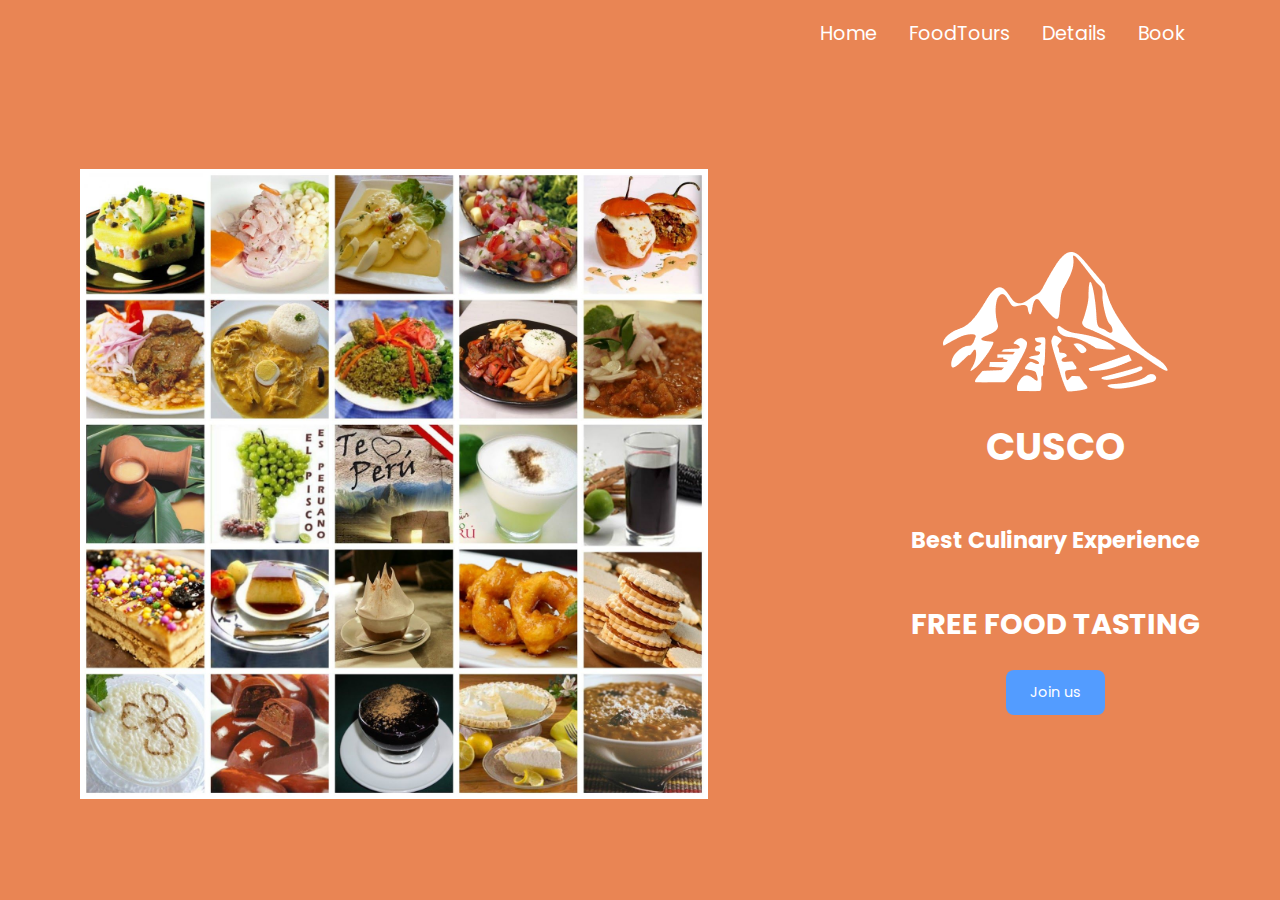
<file: index.html>
<!DOCTYPE html>
<html>
<head>
    <meta charset="utf-8" />
    <meta http-equiv="X-UA-Compatible" content="IE=edge">
    <title>FreeFoodTasting</title>
    <meta name="viewport" content="width=device-width, initial-scale=1">
    <link rel="stylesheet" type="text/css" media="screen" href="styles.css" />
    <link rel="stylesheet" type="text/css" media="screen" href="index.css" />
</head>

<body class="full-height-grow container">
    <header class="main-header">
        <nav class="navbar">
            <ul>
                <li><a href="index.html">Home</a></li>
                <li><a href="foodtours.html">FoodTours</a></li>
                <li><a href="details.html">Details</a></li>
                <li><a href="book.html">Book</a></li>
            </ul>
        </nav>
    </header>

    <section class="home-main-section">
        <div class="img-wrapper">
            <div class="dishes-image"></div>
        </div>
        <div class="main-text">
            <img src="/images/mp.png" href="#" alt="logo-cusco">
            <h1>Cusco</h1>
            <h3>Best Culinary Experience</h3>
            <h2>Free Food Tasting</h2>
            <a href="#" class="btn">Join us</a>
        </div>
    </section>

    <script
        src="https://code.jquery.com/jquery-3.4.1.min.js"
        integrity="sha256-CSXorXvZcTkaix6Yvo6HppcZGetbYMGWSFlBw8HfCJo="
        crossorigin="anonymous">
    </script>

<script src="main.js"></script>

</body>
</html>
</file>
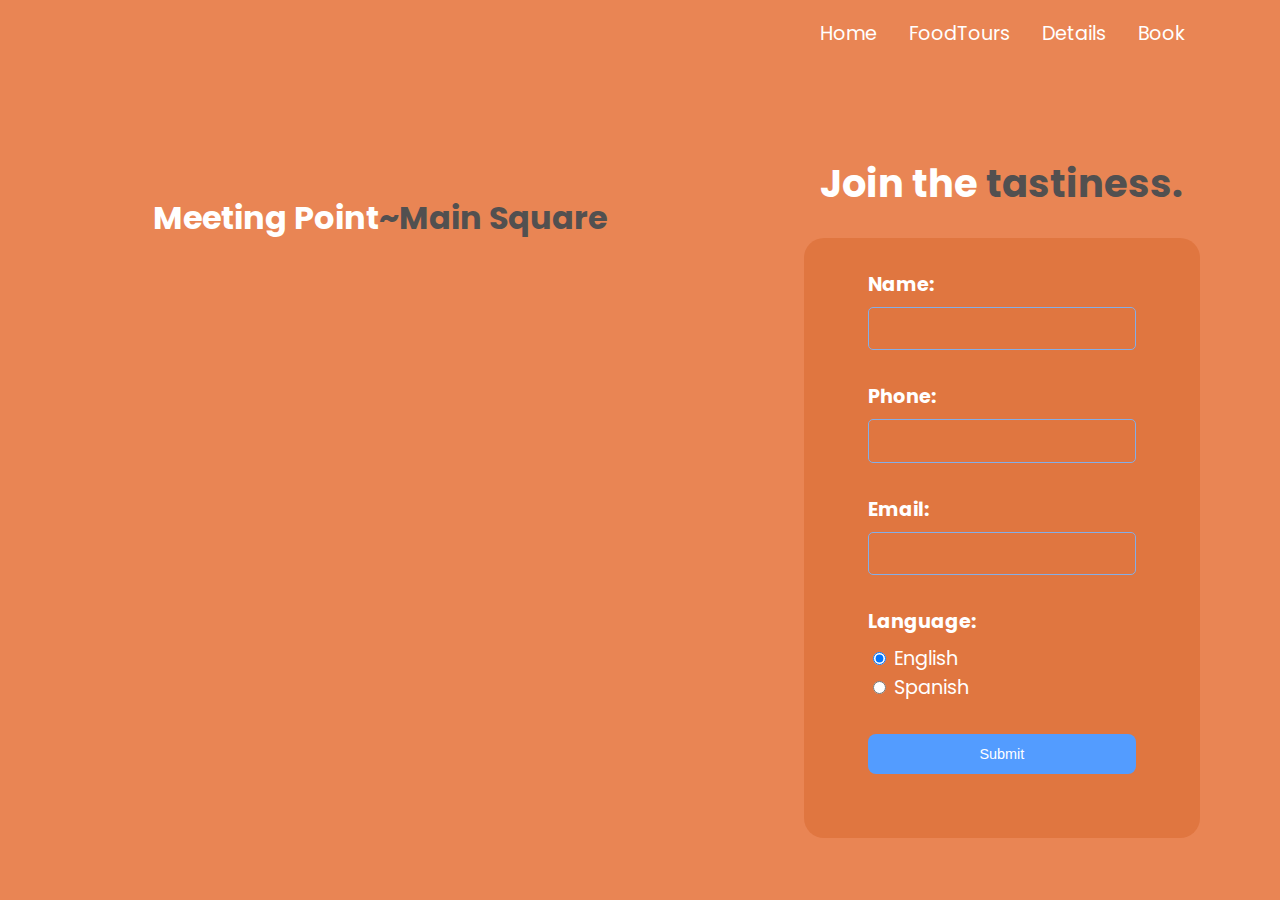
<file: book.html>
<!DOCTYPE html>
<html>
<head>
    <meta charset="utf-8" />
    <meta http-equiv="X-UA-Compatible" content="IE=edge">
    <title>FreeFoodTasting</title>
    <meta name="viewport" content="width=device-width, initial-scale=1">
    <link rel="stylesheet" type="text/css" media="screen" href="styles.css" />
    <link rel="stylesheet" type="text/css" media="screen" href="book.css" />
</head>

<body class="full-height-grow container">
    <header class="main-header">
        <nav class="navbar">
            <ul>
                <li><a href="index.html">Home</a></li>
                <li><a href="foodtours.html">FoodTours</a></li>
                <li><a href="details.html">Details</a></li>
                <li><a href="book.html">Book</a></li>
            </ul>
        </nav>
    </header>

    <section class="book-section">
        <div class="map-section">
            <h1 class="meeting-text">Meeting Point<span class="emphasize-text"> ~Main Square</span></h1>
            <div class="mapouter">
                <div class="gmap_canvas">
                    <iframe id="gmap_canvas" src="https://maps.google.com/maps?q=plaza%20de%20armas%20-%20cusco&t=&z=19&ie=UTF8&iwloc=&output=embed" frameborder="0" scrolling="no" marginheight="0" marginwidth="0"></iframe>
                    <a href="https://www.embedgooglemap.net/blog/best-vpn/">most effective vpn provider</a>
                </div>
                
            </div>
        </div>

        <div class="contact">
            <h1 class="book-text">Join the <span class="emphasize-text">tastiness.</span></h1>
            <form class="book-form">
                <div class="input-group">
                    <label>Name:</label>
                    <input type="text">
                </div>
                <div class="input-group">
                    <label>Phone:</label>
                    <input type="text">
                </div>
                <div class="input-group">
                    <label>Email:</label>
                    <input type="email">
                </div>

                <div class="option-group">
                    <label class="main-label">Language:</label>
                    
                    <div class="option-1">
                        <input type="radio"  id="english-option" name="language-option" value="English" checked>
                        <label id="english" for="english-option">
                            English
                        </label>
                    </div>

                    <div class="option-2">
                        <input type="radio"  id="spanish-option" name="language-option" value="Spanish">
                        <label id="spanish" for="spanish-option">
                            Spanish
                        </label>
                    </div>
                </div>

                <div class="input-group">
                    <button class="btn" type="submit">Submit</button>
                </div>
            </form>
        </div>
    </section>

    <script src="main.js"></script>

    <script
        src="https://code.jquery.com/jquery-3.4.1.min.js"
        integrity="sha256-CSXorXvZcTkaix6Yvo6HppcZGetbYMGWSFlBw8HfCJo="
        crossorigin="anonymous">
    </script>
</body>
</html>
</file>
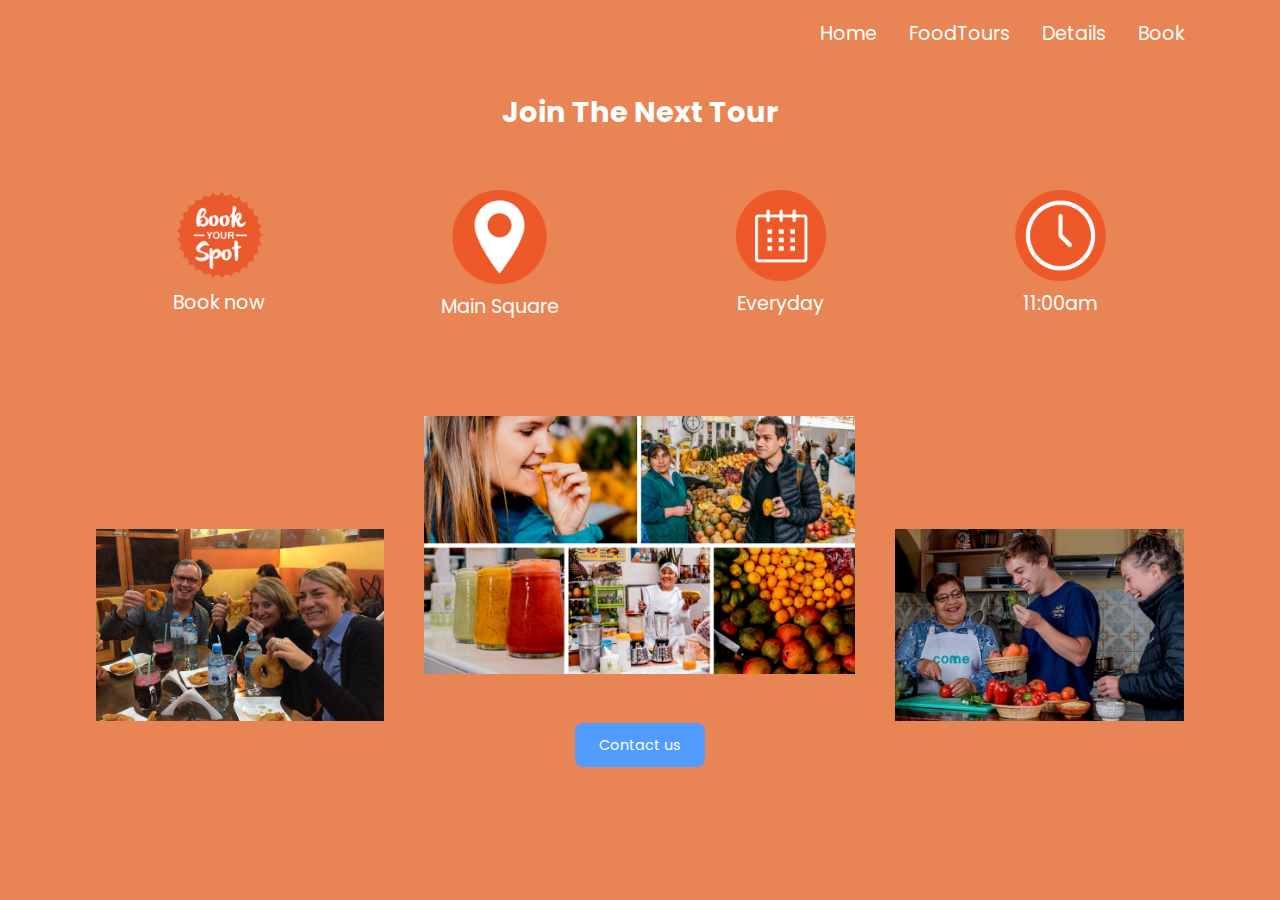
<file: details.html>
<!DOCTYPE html>
<html>
<head>
    <meta charset="utf-8" />
    <meta http-equiv="X-UA-Compatible" content="IE=edge">
    <title>FreeFoodTasting</title>
    <meta name="viewport" content="width=device-width, initial-scale=1">
    <link rel="stylesheet" type="text/css" media="screen" href="styles.css" />
    <link rel="stylesheet" type="text/css" media="screen" href="details.css" />
</head>

<body class="full-height-grow container">
    <header class="main-header">
        <nav class="navbar">
            <ul>
                <li><a href="index.html">Home</a></li>
                <li><a href="foodtours.html">FoodTours</a></li>
                <li><a href="details.html">Details</a></li>
                <li><a href="book.html">Book</a></li>
            </ul>
        </nav>
    </header>

    <section class="join-section">
        <h2>Join The Next Tour</h2>
        <div class="icons">
            <div>
                <img src="images/icon_booknow_new.png" alt="booknow"/>
                <p>Book now</p>
            </div>
            <div>
                <img src="images/location.png" alt="location"/>
                <p>Main Square</p>
            </div>

            <div>
                <img src="images/calendar.png" alt="calendar"/>
                <p>Everyday</p>
            </div>
            
            <div>
                <img src="images/time.png" alt="time"/>
                <p>11:00am</p>
            </div>
        </div>

        <div class="gallery">
            <div class="foto1">
                <img src="/images/foto3.jpg" href="#" alt="eating1">
            </div>
            <div class="foto2">
                <img src="/images/foto2.jpg" href="#" alt="eating2">
            </div>

            <div class="foto3">
                <img src="/images/foto5.jpg" href="#" alt="eating3">
            </div>
        </div>

        <div class="contact-button">
            <a href="#" class="btn">Contact us</a>
        </div>
    </section>

    <script src="main.js"></script>

    <script
        src="https://code.jquery.com/jquery-3.4.1.min.js"
        integrity="sha256-CSXorXvZcTkaix6Yvo6HppcZGetbYMGWSFlBw8HfCJo="
        crossorigin="anonymous">
    </script>
</body>
</html>
</file>
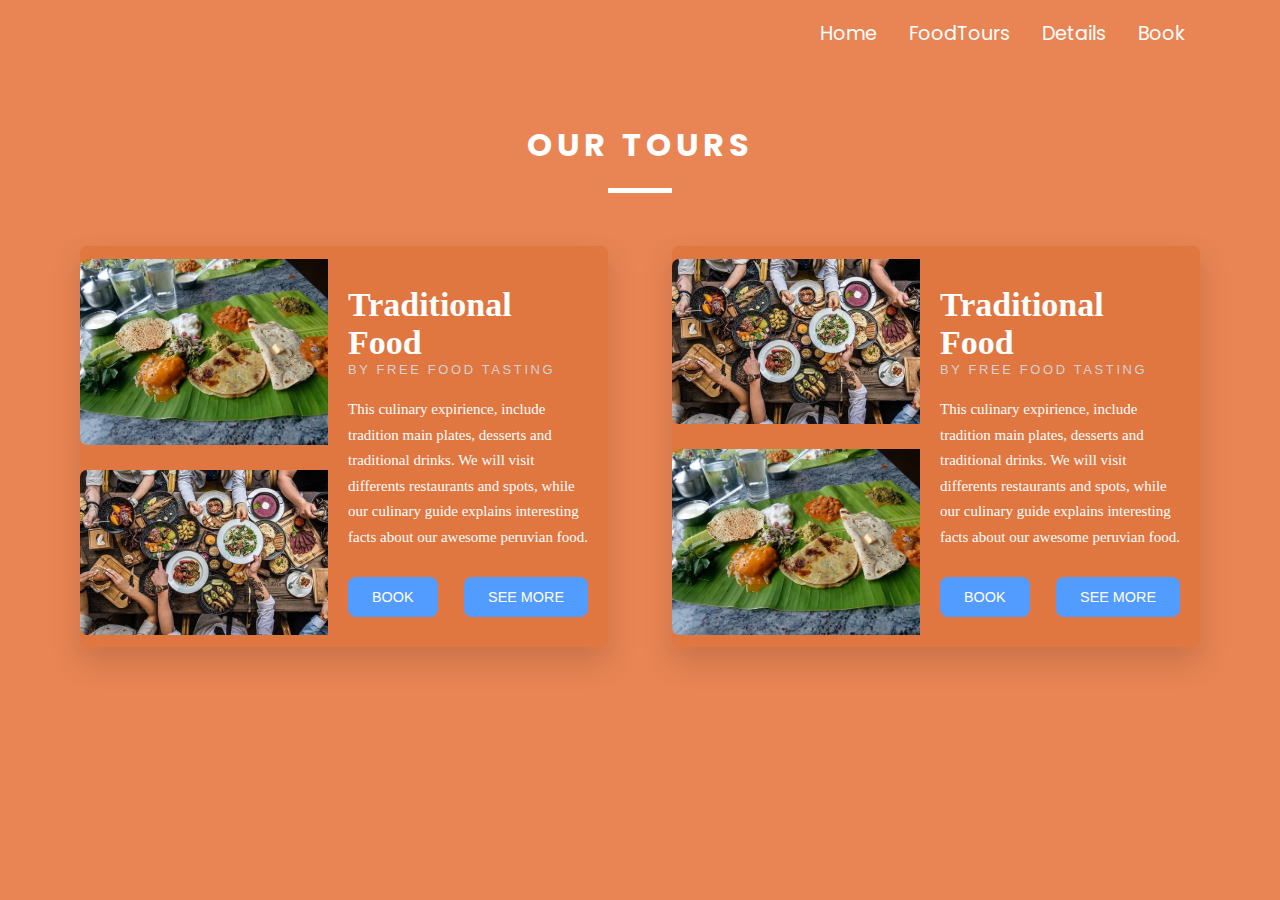
<file: foodtours.html>
<!DOCTYPE html>
<html>
<head>
    <meta charset="utf-8" />
    <meta http-equiv="X-UA-Compatible" content="IE=edge">
    <title>FreeFoodTasting</title>
    <meta name="viewport" content="width=device-width, initial-scale=1">
    <link rel="stylesheet" type="text/css" media="screen" href="styles.css" />
    <link rel="stylesheet" type="text/css" media="screen" href="foodtours.css" />
</head>

<body class="full-height-grow container">
    <header class="main-header">
        <nav class="navbar">
            <ul>
                <li><a href="index.html">Home</a></li>
                <li><a href="foodtours.html">FoodTours</a></li>
                <li><a href="details.html">Details</a></li>
                <li><a href="book.html">Book</a></li>
            </ul>
        </nav>
    </header>

    <section class="details-section">

        <h1 class="main-title">Our tours</h1>

        <div class="container-cards">
            <div class="wrapper-card">
                    <div class="product-img">
                        <img src="/images/tour2.jpg" alt="tour-2" />
                        <img class="alternative-image" src="/images/tour1.jpg" alt="tour-1" />
                    </div>
                    <div class="product-info">
                        <div class="product-text">
                            <h1>Traditional Food </h1>
                            <h2>by Free Food Tasting</h2>
                            <p>This culinary expirience, include tradition main plates, desserts and traditional drinks. We will visit differents restaurants and spots, while our culinary guide explains interesting facts about our awesome peruvian food. </p>
                        </div>
                        <div class="product-price-btn">
                                <button class="btn" type="button">Book</button>
                            <button class="btn" type="button">See More</button>
                        </div>
                    </div>
                </div>
        
                <div class="wrapper-card">
                        <div class="product-img">
                            <img src="/images/tour1.jpg" alt="tour-1" />
                            <img class="alternative-image" src="/images/tour2.jpg" alt="tour-2" />
                        </div>
                        <div class="product-info">
                            <div class="product-text">
                                <h1>Traditional Food </h1>
                                <h2>by Free Food Tasting</h2>
                                <p>This culinary expirience, include tradition main plates, desserts and traditional drinks. We will visit differents restaurants and spots, while our culinary guide explains interesting facts about our awesome peruvian food. </p>
                            </div>
                            <div class="product-price-btn">
                                <button class="btn" type="button">Book</button>
                                <button class="btn" type="button">See More</button>
                            </div>
                        </div>
                </div>
        </div>
    </section>

    <script src="main.js"></script>
    <script
        src="https://code.jquery.com/jquery-3.4.1.min.js"
        integrity="sha256-CSXorXvZcTkaix6Yvo6HppcZGetbYMGWSFlBw8HfCJo="
        crossorigin="anonymous">
    </script>
</body>
</html>
</file>
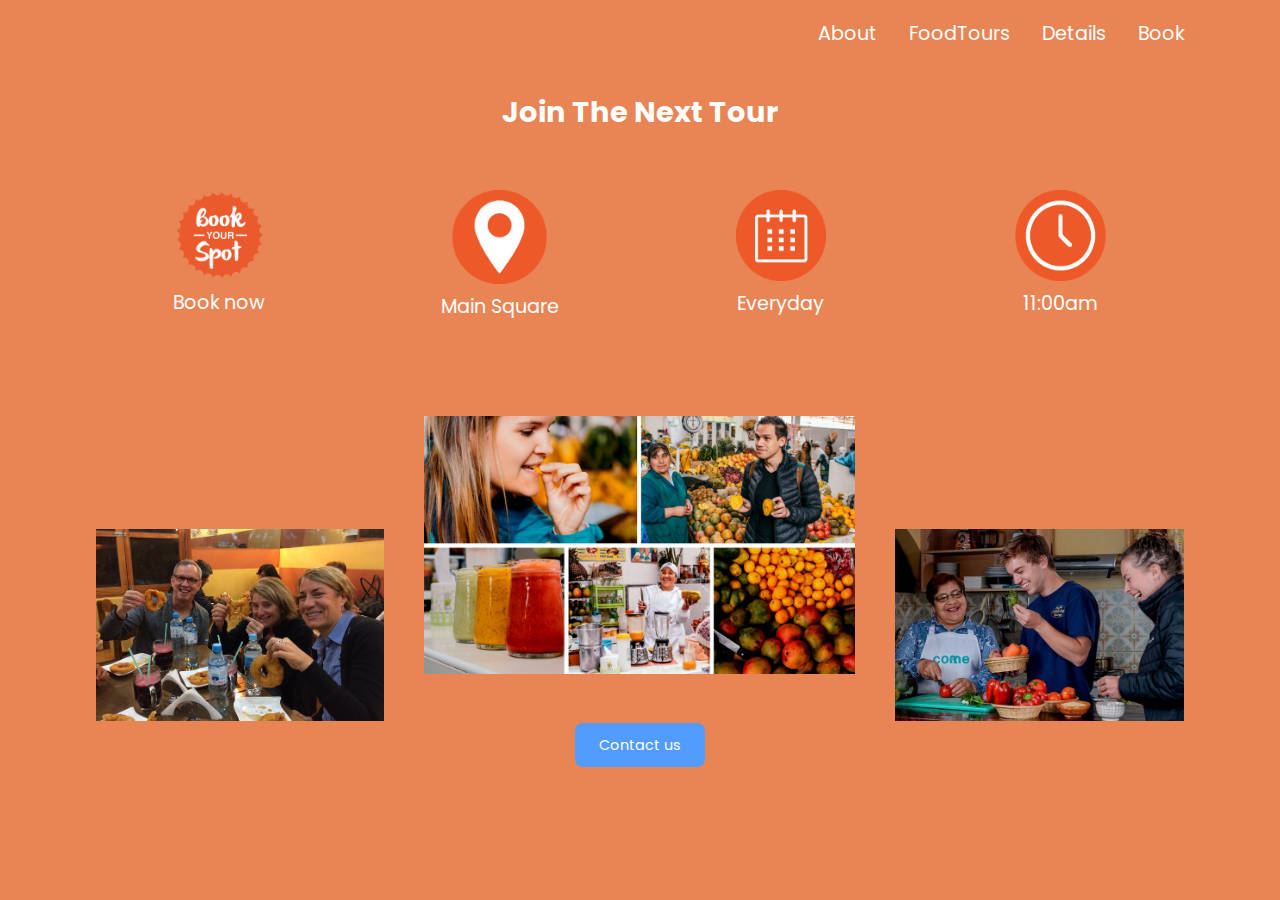
<file: join.html>
<!DOCTYPE html>
<html>
<head>
    <meta charset="utf-8" />
    <meta http-equiv="X-UA-Compatible" content="IE=edge">
    <title>FreeFoodTasting</title>
    <meta name="viewport" content="width=device-width, initial-scale=1">
    <link rel="stylesheet" type="text/css" media="screen" href="styles.css" />
    <link rel="stylesheet" type="text/css" media="screen" href="join.css" />
</head>

<body class="full-height-grow container">
    <header class="main-header">
        <nav class="navbar">
            <ul>
                <li><a href="index.html">About</a></li>
                <li><a href="join.html">FoodTours</a></li>
                <li><a href="#">Details</a></li>
                <li><a href="book.html">Book</a></li>
            </ul>
        </nav>
    </header>

    <section class="join-section">
        <h2>Join The Next Tour</h2>
        <div class="icons">
            <div>
                <img src="images/icon_booknow_new.png" alt="booknow"/>
                <p>Book now</p>
            </div>
            <div>
                <img src="images/location.png" alt="location"/>
                <p>Main Square</p>
            </div>

            <div>
                <img src="images/calendar.png" alt="calendar"/>
                <p>Everyday</p>
            </div>
            
            <div>
                <img src="images/time.png" alt="time"/>
                <p>11:00am</p>
            </div>
        </div>

        <div class="gallery">
            <div class="foto1">
                <img src="/images/foto3.jpg" href="#" alt="eating1">
            </div>
            <div class="foto2">
                <img src="/images/foto2.jpg" href="#" alt="eating2">
            </div>

            <div class="foto3">
                <img src="/images/foto5.jpg" href="#" alt="eating3">
            </div>
        </div>

        <div class="contact-button">
            <a href="#" class="btn">Contact us</a>
        </div>
    </section>
</body>
</html>
</file>
<file: styles.css>
@import url('https://fonts.googleapis.com/css?family=Poppins:400,500,700');

*, *::before, *::after {
  box-sizing: border-box;
}

body {
    padding: 0;
    margin: 0;
    background-color: rgb(233, 133, 84);
    font-family: Poppins, sans-serif;
    font-size: 1.2rem;
    color: white;
    min-height: 100vh;
}

.full-height-grow {
    display: flex;
    flex-direction: column;
}

.container {
    max-width: 1200px;
    margin: 0 auto;
    padding: 0 40px;
    flex-grow: 1;
}

.main-header {
    display: flex;
    justify-content: flex-end;
    text-align: center;
}

.navbar ul {
    display: flex;
    list-style: none;
    padding: 0;
}

.navbar a {
    color: inherit;
    text-decoration: none;
    padding: 1rem;
}

.navbar a:hover {
    color: skyblue;
}

@media(max-width: 900px) {
    .main-header {
        justify-content: center;
    }
    .navbar a {
        padding: .5rem;
    }
}

.btn {
    color: white;
    background-color: #539CFF;
    padding: .75rem 1.5rem;
    border-radius: .5rem;
    text-decoration: none;
    font-size: .9rem;
    outline: none;
    border: none;
    cursor: pointer;
}
.btn:hover{
    background-color: #2180d8;
}

.btn:focus{
    background-color: #2180d8;
}

/*Navbar mobile*/
.menu-mobile {
    display: flex;
    flex-direction: column;
    position: relative;
    background: #222629;
    border-bottom: 3px solid #61892F;
    padding: 1rem;
    display: none;
}
.menu-mobile.nav-Expanded {
    display: flex;
}

.menu-mobile ul {
    display: flex;
    flex-direction: column;
    align-items: center;
    padding-left: 0;
}

.menu-mobile ul li {
    list-style: none;
    margin-bottom: 1rem;
    display: flex;
    font-family: Raleway;
}

.menu-mobile ul li a {
    color: #86C232;
    font-size: 1.2rem;
    font-weight: 400;
    text-transform: uppercase;
    text-decoration: none;    
}

.menu-mobile ul li i{
    color: #86C232;
    font-size: 1.5rem;
    margin-right: .3rem;
}
</file>
<file: index.css>
.home-main-section {
    display: flex;
    align-items: stretch;
    justify-content: space-between;
    flex-grow: 1;
}

.home-main-section .img-wrapper { 
    display: flex;
    flex-direction: column;
    justify-content: center;
    flex-grow: 1;
    align-items: stretch;
}

@media (max-width: 900px) {
    .home-main-section .img-wrapper{
        display: none;
    }

    .home-main-section{
        justify-content: center;
    }
}

.home-main-section .img-wrapper .dishes-image {
    background-image: url(/images/peruvian_food.jpg);
    flex-grow: 1;
    max-height: 70vh;
    min-width: 30vw;
    background-size: contain;/*resize the image to make it full visible*/
    background-repeat: no-repeat;
    background-position: bottom left;
}

.main-text h1,h2 {
    text-transform: uppercase;
}

.home-main-section .main-text {
    display: flex;
    flex-direction: column;
    justify-content: center;
    align-items: center;
}
</file>
<file: book.css>
.book-section {
    display: flex;
    flex-direction: column;
    justify-content: space-between;
    align-items: center;
    flex-grow: 1;
    overflow-x:hidden;
}

.mapouter {
    position:relative;
    text-align:right;
    height:320px;
    width:600px;
}

.gmap_canvas {
    overflow:hidden;
    background:none!important;
    height:320px;
    width:600px;
}

#gmap_canvas {
    height:320px;
    width:600px;
}

.book-section .map-section .meeting-text{
    display: flex;
    flex-direction: column;
    font-size: 1.8rem;
    font-weight: bold;
    margin: 0 0 2rem 0;
    text-align: center;
}


@media(min-width: 900px) {
    .book-section {
        flex-direction: row;
        justify-content: space-between;
        align-items: center;
        flex-grow: 1;
    }
    .book-section .map-section .meeting-text{
        flex-direction: row;
        font-size: 2rem;
        justify-content: center;
    }

    .mapouter {
        height:500px;
        width:600px;
    }
    
    .gmap_canvas {
        height:500px;
        width:600px;
    }

    #gmap_canvas {
        height:500px;
        width:600px;
    }
    
}


.book-section .emphasize-text {
    color: rgb(82, 80, 80);
}

.book-section .contact .book-text {
    text-align: center;
}

.book-section .book-form {
    background-color: rgb(224, 118, 64);
    padding: 2rem 4rem;
    border-radius: 20px;
}

.input-group {
    margin-bottom: 2rem;
    display: flex;
    flex-direction: column;
}

.input-group label {
    font-weight: bold;
    margin-bottom: .5rem;
}

.input-group input {
    outline: none;
    background: none;
    border: 1px solid rgb(132, 174, 231);
    font-size: 1.2rem;
    padding: .5em;
    color: inherit;
    border-radius: 5px;
}

.option-group {
    margin-bottom: 2rem;
    display: flex;
    flex-direction: column;
}

.option-group .main-label {
    font-weight: bold;
    margin-bottom: .5rem;
}
</file>
<file: details.css>
.join-section {
    display: flex;
    flex-direction: column;
    justify-content: space-between;
    text-align: center;
}

h2 {
    text-align: center;
}

.join-section .icons {
    display: flex;
    justify-content: space-around;
    margin-top: 2rem;
}

.join-section .icons img{
    max-width:80%;
    height:auto;
}

.join-section .icons p{
    margin: 0;
}

.join-section .gallery {
    display: flex;
    justify-content: center;
    align-items: center;
    margin-top: 3rem;
}

.join-section .gallery img {
    max-width:90%;
    height:auto;
}

.join-section .gallery .foto1, .foto3 {
    margin-top: 10rem;
}

@media(max-width: 900px) {
    .join-section .icons {
        flex-direction: column;
    }
    .join-section .icons div{
        margin-bottom: 2rem;
    }
    .join-section .icons img{
        max-width:30%;
    }

    .join-section .gallery {
        display: flex;
        flex-direction: column;
    }
    .join-section .gallery .foto1, .foto3, .foto2 {
        margin-top: 0rem;
        margin-bottom: 2rem;
    }
}
</file>
<file: foodtours.css>
.details-section {
    display: flex;
    flex-direction: column;
}

.main-title {
  font-size: 2rem;
  text-transform: uppercase;
  text-align: center;
  color: white;
  letter-spacing: .3rem;
  padding: 0 0 2rem 0;
}
@media(min-width:768px) {
  .main-title {
      padding: 2rem 0 2rem 0;
  }
}

.main-title::after {
  height: .3rem;
  width: 4rem;
  background-color:white;
  content: '';
  display: block;
  margin: 1.2rem auto 0 auto;    
}

.container-cards{
    display: flex;
    flex-direction: column;
}

.wrapper-card {
    display: flex;
    flex-direction: column;
    justify-content: space-between;
    border-radius: 7px 7px 7px 7px;
    /* VIA CSS MATIC https://goo.gl/cIbnS */
    -webkit-box-shadow: 0px 14px 32px 0px rgba(0, 0, 0, 0.15);
    -moz-box-shadow: 0px 14px 32px 0px rgba(0, 0, 0, 0.15);
    box-shadow: 0px 14px 32px 0px rgba(0, 0, 0, 0.15);
    margin-bottom: 2rem; 
    background-color: rgb(224, 118, 64);
  }

  @media(min-width: 900px) {

    .container-cards{
        display: flex;
        flex-direction: row;
        justify-content: space-between;
        align-items: center;
    }

    .wrapper-card {
        flex-direction: row;
        flex: 0 0 calc(50% - 2rem);  
    }
  }

  .product-img {
    display: flex;
    flex-direction: column;
    align-items: center;
    justify-content: space-around;
    flex: 0 0 calc(50% - 1rem);
  }

  @media(max-width: 900px){
    .product-img .alternative-image {
      display: none;
    }
  }
  
  .product-img img {
    border-radius: 7px 0 0 7px;
    width: 100%;
    height: auto;
  }
  
  .product-info {
    display: flex;
    flex-direction: column;
    border-radius: 0 7px 10px 7px; 
    padding: 20px;
  }

  .product-text {
    display: flex;
    flex-direction: column;
  }

  .product-text h1 {
    margin: 0;
    padding-top: 20px;
    font-size: 34px;
  }
  
  .product-text h1,
  .product-price-btn p {
    font-family: 'Bentham', serif;
  }
  
  .product-text h2 {
    margin: 0 0 20px 0;
    font-size: 13px;
    font-family: 'Raleway', sans-serif;
    font-weight: 400;
    text-transform: uppercase;
    letter-spacing: 0.2em;
    color: #d2d2d2;
  }
  
  .product-text p {
    margin: 0;
    font-family: 'Playfair Display', serif;
    line-height: 1.7em;
    font-size: 15px;
    font-weight: lighter;
    color:white;
  }

  .product-price-btn {
    display: flex;
    justify-content: space-between;
    align-items: center;
    margin-top: 17px;
  }

  .btn {
    margin: 10px 0 10px 0;
    color: white;
    background-color: #539CFF;
    padding: .75rem 1.5rem;
    border-radius: .5rem;
    text-decoration: none;
    font-size: .9rem;
    font-family: 'Raleway', sans-serif;
    text-transform: uppercase;
    outline: none;
    border: none;
    cursor: pointer;
    }

.btn:hover{
    background-color: #2180d8;
}

.btn:focus{
    background-color: #2180d8;
}



  /*
  .product-price-btn button {
    margin: 0 40px 0 16px;
    box-sizing: border-box;
    border: transparent;
    border-radius: 60px;
    font-family: 'Raleway', sans-serif;
    font-size: 14px;
    font-weight: 500;
    text-transform: uppercase;
    letter-spacing: 0.2em;
    background-color: #9cebd5;
    cursor: pointer;
    outline: none;
  }

  .product-price-btn {
    display: flex;
    justify-content: space-between;
    margin-top: 17px;
  }
  
  .product-price-btn p {
    font-family: 'Trocchi', serif;
    margin: 0 0 0 38px;
    font-size: 28px;
    font-weight: lighter;
  }
  
  span {
    font-family: 'Suranna', serif;
    font-size: 34px;
  }
    
  .product-price-btn button:hover {
    background-color: #79b0a1;
  }

  */
</file>
<file: join.css>
.join-section {
    display: flex;
    flex-direction: column;
    justify-content: space-between;
    text-align: center;
}

h2 {
    text-align: center;
}

.join-section .icons {
    display: flex;
    justify-content: space-around;
    margin-top: 2rem;
}

.join-section .icons img{
    max-width:80%;
    height:auto;
}

.join-section .icons p{
    margin: 0;
}

.join-section .gallery {
    display: flex;
    justify-content: center;
    align-items: center;
    margin-top: 3rem;
}

.join-section .gallery img {
    max-width:90%;
    height:auto;
}

.join-section .gallery .foto1, .foto3 {
    margin-top: 10rem;
}

@media(max-width: 900px) {
    .join-section .icons {
        flex-direction: column;
    }
    .join-section .icons div{
        margin-bottom: 2rem;
    }
    .join-section .icons img{
        max-width:30%;
    }

    .join-section .gallery {
        display: flex;
        flex-direction: column;
    }
    .join-section .gallery .foto1, .foto3, .foto2 {
        margin-top: 0rem;
        margin-bottom: 2rem;
    }
}
</file>
